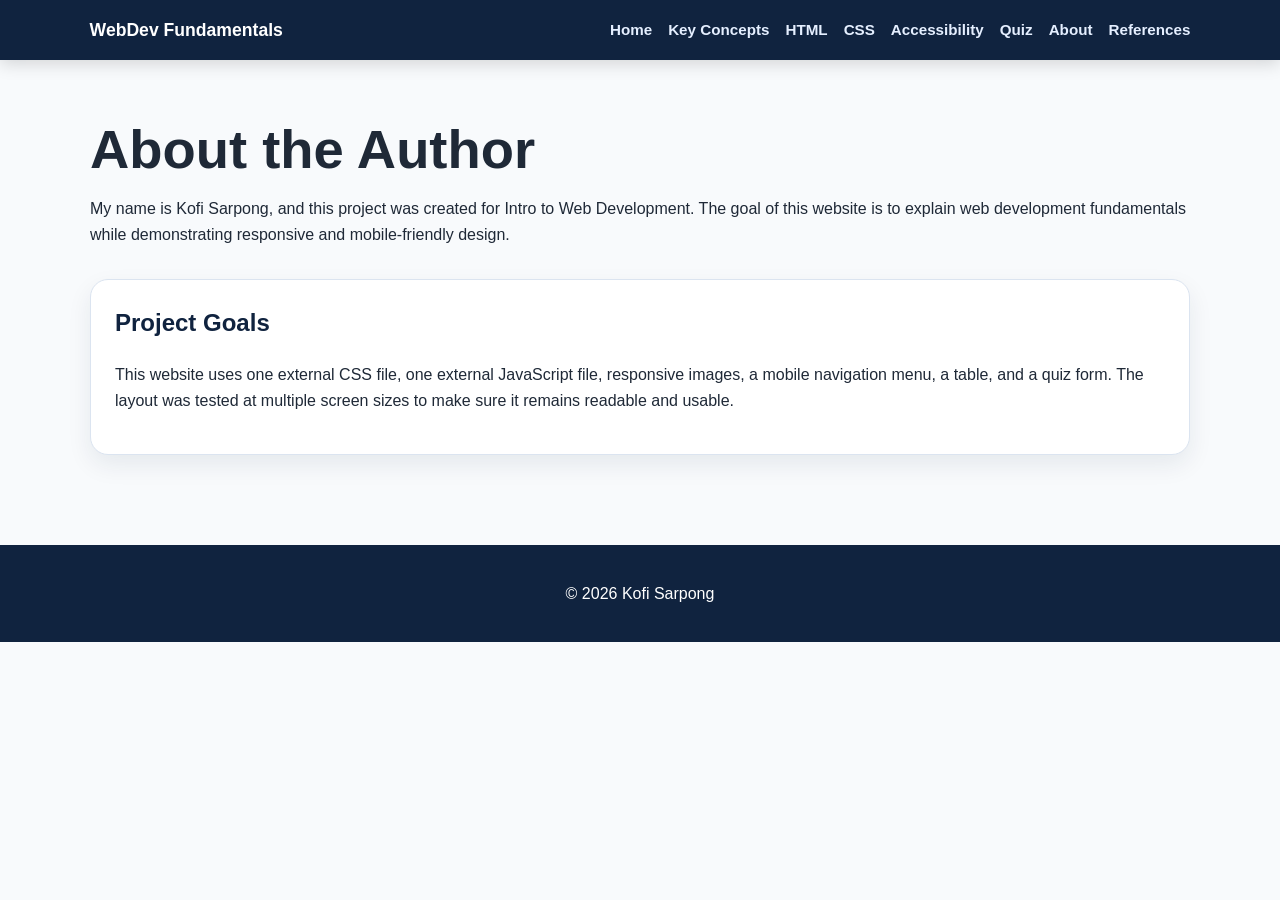
<file: about.html>
<!DOCTYPE html><html lang="en"><head><meta charset="UTF-8"><meta name="viewport" content="width=device-width, initial-scale=1.0"><title>About the Author</title><link rel="stylesheet" href="style.css"></head><body>
<header class="site-header"><a class="logo" href="index.html">WebDev Fundamentals</a><button class="menu-toggle" id="menuToggle" aria-label="Open navigation menu">☰</button><nav class="site-nav" id="siteNav"><a href="index.html">Home</a><a href="concepts.html">Key Concepts</a><a href="html.html">HTML</a><a href="css.html">CSS</a><a href="accessibility.html">Accessibility</a><a href="quiz.html">Quiz</a><a href="about.html">About</a><a href="references.html">References</a></nav></header>
<main class="content-page"><section class="page-intro"><h1>About the Author</h1><p>My name is Kofi Sarpong, and this project was created for Intro to Web Development. The goal of this website is to explain web development fundamentals while demonstrating responsive and mobile-friendly design.</p></section>
<section class="card"><h2>Project Goals</h2><p>This website uses one external CSS file, one external JavaScript file, responsive images, a mobile navigation menu, a table, and a quiz form. The layout was tested at multiple screen sizes to make sure it remains readable and usable.</p></section></main><footer><p>&copy; 2026 Kofi Sarpong</p></footer><script src="script.js"></script></body></html>
</file>
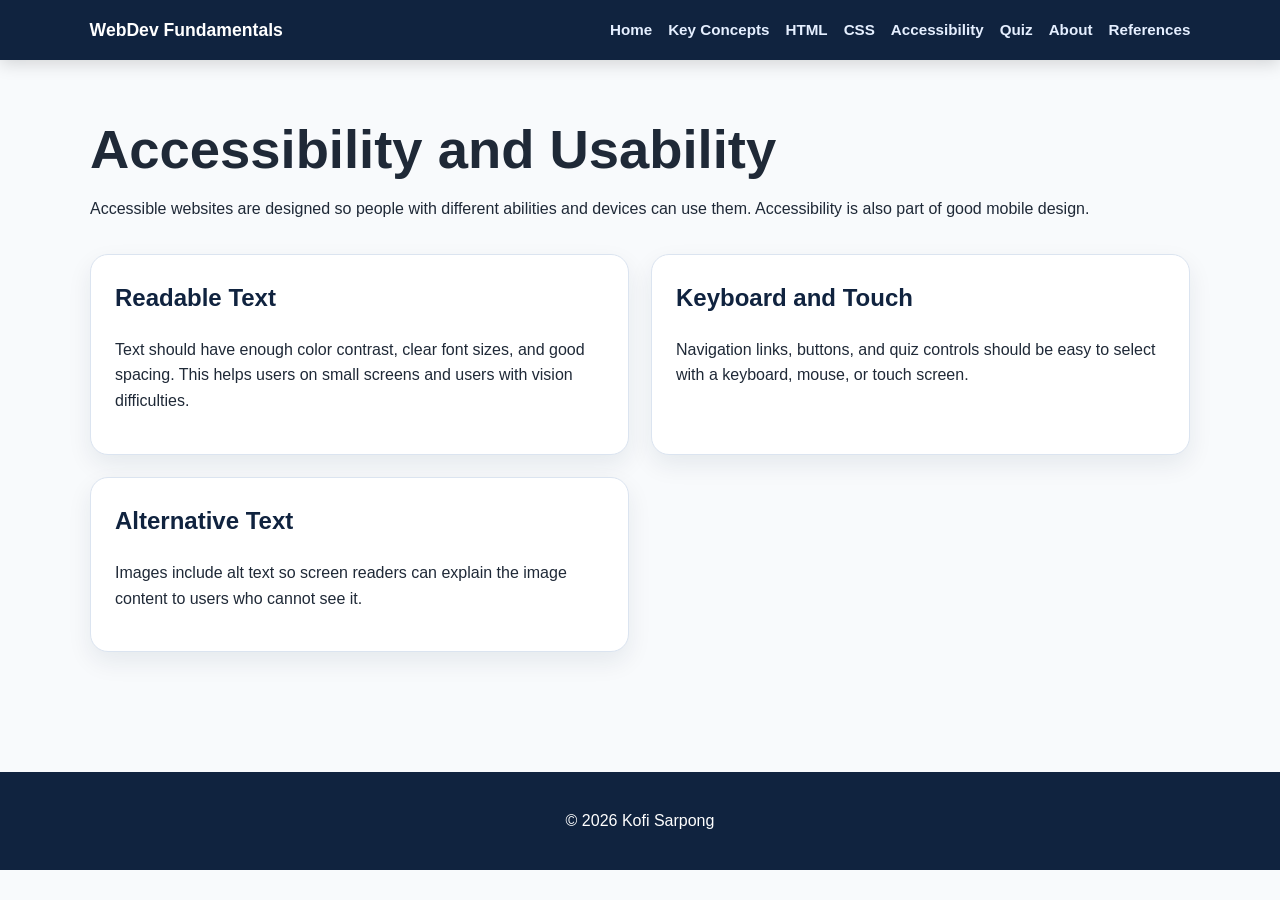
<file: accessibility.html>
<!DOCTYPE html><html lang="en"><head><meta charset="UTF-8"><meta name="viewport" content="width=device-width, initial-scale=1.0"><title>Accessibility</title><link rel="stylesheet" href="style.css"></head><body>
<header class="site-header"><a class="logo" href="index.html">WebDev Fundamentals</a><button class="menu-toggle" id="menuToggle" aria-label="Open navigation menu">☰</button><nav class="site-nav" id="siteNav"><a href="index.html">Home</a><a href="concepts.html">Key Concepts</a><a href="html.html">HTML</a><a href="css.html">CSS</a><a href="accessibility.html">Accessibility</a><a href="quiz.html">Quiz</a><a href="about.html">About</a><a href="references.html">References</a></nav></header>
<main class="content-page"><section class="page-intro"><h1>Accessibility and Usability</h1><p>Accessible websites are designed so people with different abilities and devices can use them. Accessibility is also part of good mobile design.</p></section>
<section class="cards"><article class="card"><h2>Readable Text</h2><p>Text should have enough color contrast, clear font sizes, and good spacing. This helps users on small screens and users with vision difficulties.</p></article><article class="card"><h2>Keyboard and Touch</h2><p>Navigation links, buttons, and quiz controls should be easy to select with a keyboard, mouse, or touch screen.</p></article><article class="card"><h2>Alternative Text</h2><p>Images include alt text so screen readers can explain the image content to users who cannot see it.</p></article></section>
</main><footer><p>&copy; 2026 Kofi Sarpong</p></footer><script src="script.js"></script></body></html>
</file>
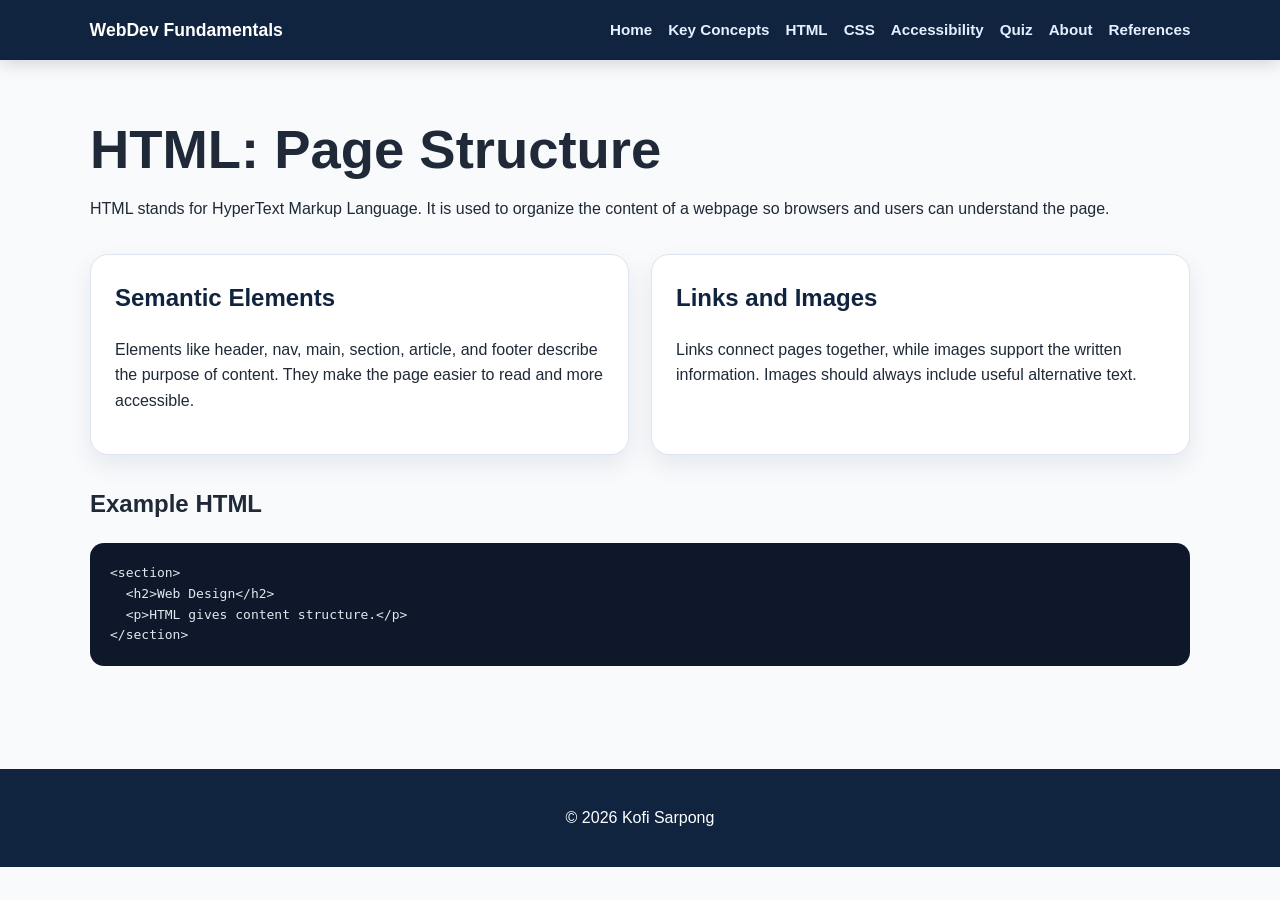
<file: html.html>
<!DOCTYPE html><html lang="en"><head><meta charset="UTF-8"><meta name="viewport" content="width=device-width, initial-scale=1.0"><title>HTML Basics</title><link rel="stylesheet" href="style.css"></head><body>
<header class="site-header"><a class="logo" href="index.html">WebDev Fundamentals</a><button class="menu-toggle" id="menuToggle" aria-label="Open navigation menu">☰</button><nav class="site-nav" id="siteNav"><a href="index.html">Home</a><a href="concepts.html">Key Concepts</a><a href="html.html">HTML</a><a href="css.html">CSS</a><a href="accessibility.html">Accessibility</a><a href="quiz.html">Quiz</a><a href="about.html">About</a><a href="references.html">References</a></nav></header>
<main class="content-page"><section class="page-intro"><h1>HTML: Page Structure</h1><p>HTML stands for HyperText Markup Language. It is used to organize the content of a webpage so browsers and users can understand the page.</p></section>
<section class="cards"><article class="card"><h2>Semantic Elements</h2><p>Elements like header, nav, main, section, article, and footer describe the purpose of content. They make the page easier to read and more accessible.</p></article><article class="card"><h2>Links and Images</h2><p>Links connect pages together, while images support the written information. Images should always include useful alternative text.</p></article></section>
<section><h2>Example HTML</h2><pre><code>&lt;section&gt;
  &lt;h2&gt;Web Design&lt;/h2&gt;
  &lt;p&gt;HTML gives content structure.&lt;/p&gt;
&lt;/section&gt;</code></pre></section></main><footer><p>&copy; 2026 Kofi Sarpong</p></footer><script src="script.js"></script></body></html>
</file>
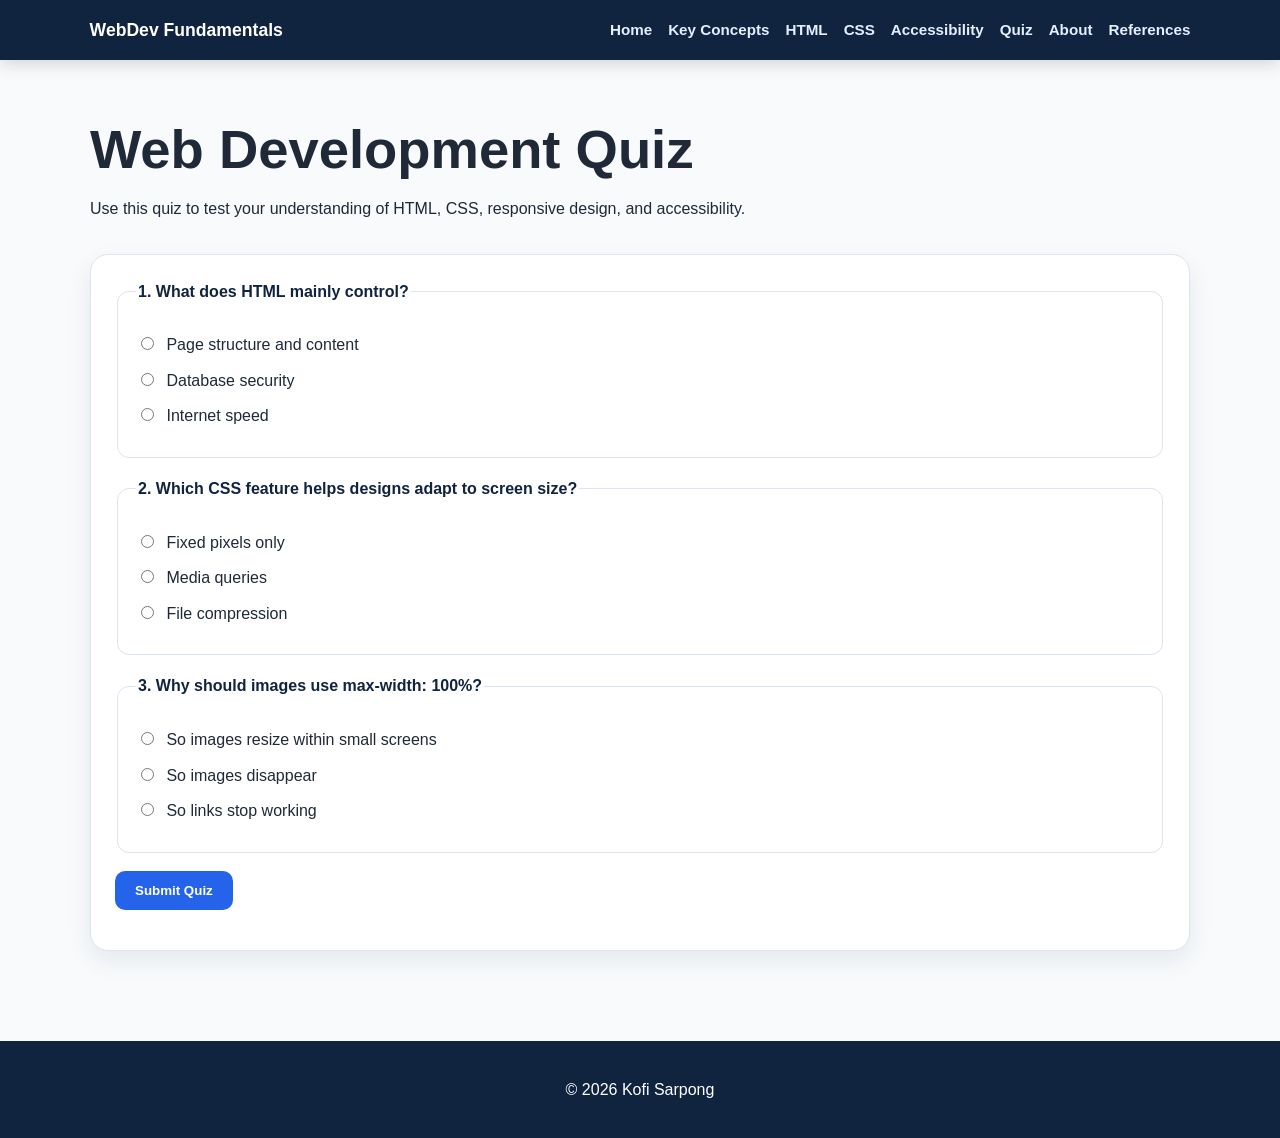
<file: quiz.html>
<!DOCTYPE html><html lang="en"><head><meta charset="UTF-8"><meta name="viewport" content="width=device-width, initial-scale=1.0"><title>Quiz</title><link rel="stylesheet" href="style.css"></head><body>
<header class="site-header"><a class="logo" href="index.html">WebDev Fundamentals</a><button class="menu-toggle" id="menuToggle" aria-label="Open navigation menu">☰</button><nav class="site-nav" id="siteNav"><a href="index.html">Home</a><a href="concepts.html">Key Concepts</a><a href="html.html">HTML</a><a href="css.html">CSS</a><a href="accessibility.html">Accessibility</a><a href="quiz.html">Quiz</a><a href="about.html">About</a><a href="references.html">References</a></nav></header>
<main class="content-page"><section class="page-intro"><h1>Web Development Quiz</h1><p>Use this quiz to test your understanding of HTML, CSS, responsive design, and accessibility.</p></section>
<form id="quizForm" class="quiz-card">
  <fieldset><legend>1. What does HTML mainly control?</legend><label><input type="radio" name="q1" value="correct"> Page structure and content</label><label><input type="radio" name="q1" value="wrong"> Database security</label><label><input type="radio" name="q1" value="wrong"> Internet speed</label></fieldset>
  <fieldset><legend>2. Which CSS feature helps designs adapt to screen size?</legend><label><input type="radio" name="q2" value="wrong"> Fixed pixels only</label><label><input type="radio" name="q2" value="correct"> Media queries</label><label><input type="radio" name="q2" value="wrong"> File compression</label></fieldset>
  <fieldset><legend>3. Why should images use max-width: 100%?</legend><label><input type="radio" name="q3" value="correct"> So images resize within small screens</label><label><input type="radio" name="q3" value="wrong"> So images disappear</label><label><input type="radio" name="q3" value="wrong"> So links stop working</label></fieldset>
  <button class="button" type="submit">Submit Quiz</button>
  <p id="quizResult" class="result" aria-live="polite"></p>
</form></main><footer><p>&copy; 2026 Kofi Sarpong</p></footer><script src="script.js"></script></body></html>
</file>
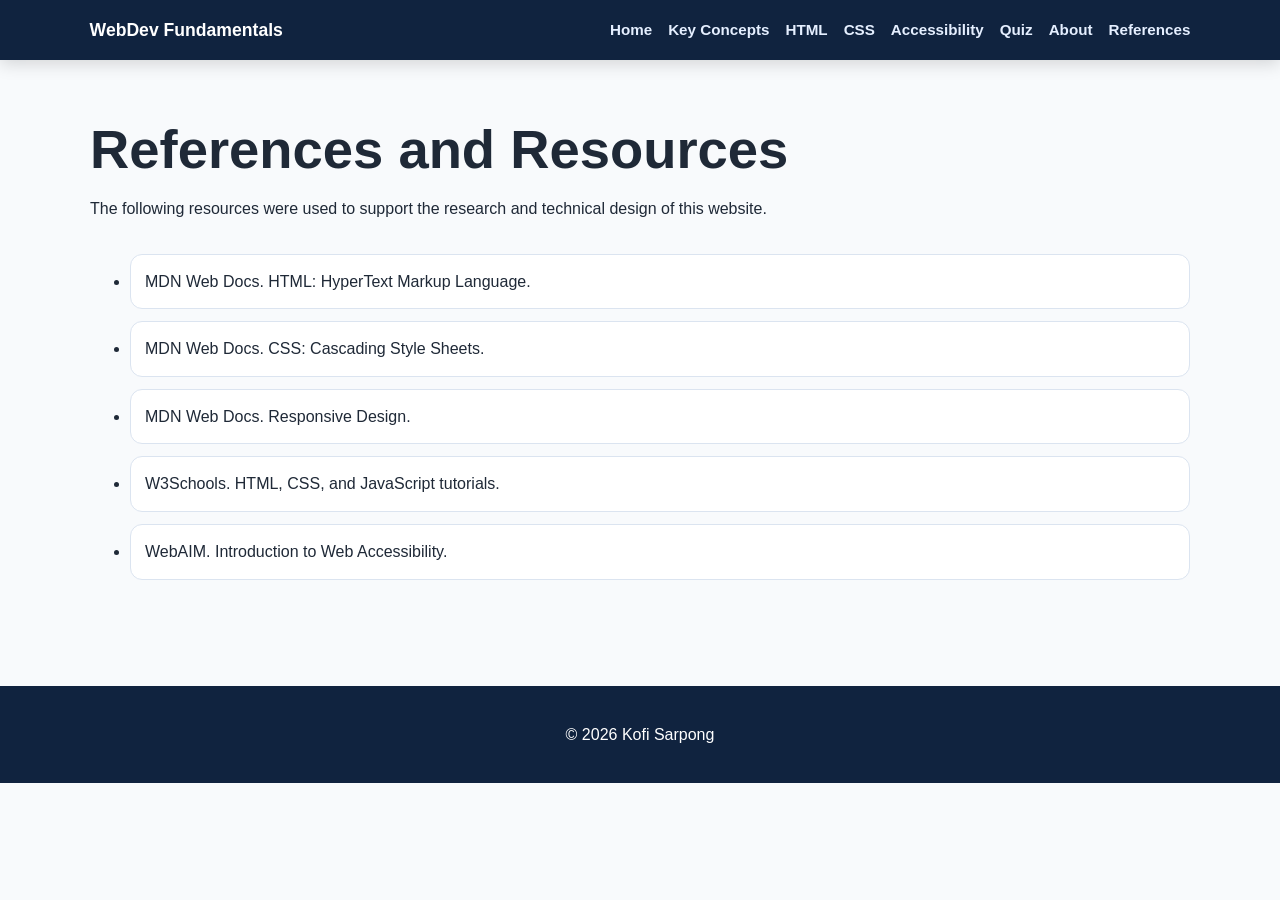
<file: references.html>
<!DOCTYPE html><html lang="en"><head><meta charset="UTF-8"><meta name="viewport" content="width=device-width, initial-scale=1.0"><title>References</title><link rel="stylesheet" href="style.css"></head><body>
<header class="site-header"><a class="logo" href="index.html">WebDev Fundamentals</a><button class="menu-toggle" id="menuToggle" aria-label="Open navigation menu">☰</button><nav class="site-nav" id="siteNav"><a href="index.html">Home</a><a href="concepts.html">Key Concepts</a><a href="html.html">HTML</a><a href="css.html">CSS</a><a href="accessibility.html">Accessibility</a><a href="quiz.html">Quiz</a><a href="about.html">About</a><a href="references.html">References</a></nav></header>
<main class="content-page"><section class="page-intro"><h1>References and Resources</h1><p>The following resources were used to support the research and technical design of this website.</p></section>
<ul class="reference-list"><li>MDN Web Docs. HTML: HyperText Markup Language.</li><li>MDN Web Docs. CSS: Cascading Style Sheets.</li><li>MDN Web Docs. Responsive Design.</li><li>W3Schools. HTML, CSS, and JavaScript tutorials.</li><li>WebAIM. Introduction to Web Accessibility.</li></ul></main><footer><p>&copy; 2026 Kofi Sarpong</p></footer><script src="script.js"></script></body></html>
</file>
<file: style.css>
/* Kofi Sarpong - IT 3203 Project Milestone #3
   This stylesheet controls the entire website and includes responsive design for desktop, tablet, and mobile screens. */
:root{--navy:#10233f;--blue:#2563eb;--light:#f8fafc;--text:#1f2937;--muted:#64748b;--card:#ffffff;--border:#dbe4f0;--accent:#dbeafe}*{box-sizing:border-box}body{margin:0;font-family:Arial,Helvetica,sans-serif;background:var(--light);color:var(--text);line-height:1.6}.site-header{position:sticky;top:0;z-index:10;display:flex;justify-content:space-between;align-items:center;padding:16px 7%;background:var(--navy);box-shadow:0 4px 16px rgba(0,0,0,.15)}.logo{font-weight:700;color:#fff;text-decoration:none;font-size:1.1rem}.site-nav{display:flex;gap:16px}.site-nav a{color:#e5efff;text-decoration:none;font-weight:600;font-size:.95rem}.site-nav a:hover{color:#fff;text-decoration:underline}.menu-toggle{display:none;background:#fff;color:var(--navy);border:0;padding:8px 12px;border-radius:8px;font-size:1.2rem}.hero{display:grid;grid-template-columns:1.1fr .9fr;gap:40px;align-items:center;padding:70px 7%;background:linear-gradient(135deg,#eff6ff,#ffffff)}.hero img,.two-column img{width:100%;max-width:480px;border-radius:18px}.eyebrow{color:var(--blue);font-weight:700;text-transform:uppercase;letter-spacing:.06em}.hero h1,.page-intro h1{font-size:clamp(2rem,5vw,3.4rem);line-height:1.1;margin:10px 0}.hero-text{font-size:1.15rem;max-width:700px}.button{display:inline-block;background:var(--blue);color:white;text-decoration:none;border:0;border-radius:10px;padding:12px 20px;font-weight:700;cursor:pointer}.button:hover{background:#1d4ed8}.content-page{width:min(1100px,90%);margin:0 auto;padding:50px 0}.page-intro{margin-bottom:32px}.cards{display:grid;grid-template-columns:repeat(2,minmax(0,1fr));gap:22px;margin:30px 0}.three-column{grid-template-columns:repeat(3,minmax(0,1fr));width:min(1100px,90%);margin:30px auto 60px}.card,.quiz-card{background:var(--card);border:1px solid var(--border);border-radius:18px;padding:24px;box-shadow:0 10px 25px rgba(15,35,63,.08)}.card h2{color:var(--navy);margin-top:0}.two-column{display:grid;grid-template-columns:1fr 1fr;gap:34px;align-items:center}.table-wrap{overflow-x:auto;background:white;border-radius:14px;border:1px solid var(--border)}table{width:100%;border-collapse:collapse;min-width:540px}th,td{border:1px solid var(--border);padding:14px;text-align:left}th{background:var(--accent);color:var(--navy)}pre{white-space:pre-wrap;background:#0f172a;color:#e2e8f0;padding:20px;border-radius:14px;overflow:auto}.quiz-card fieldset{border:1px solid var(--border);border-radius:12px;margin-bottom:18px;padding:18px}.quiz-card legend{font-weight:700;color:var(--navy)}.quiz-card label{display:block;margin:10px 0}.quiz-card input{margin-right:8px}.result{font-weight:700;margin-top:16px}.reference-list li{background:#fff;border:1px solid var(--border);border-radius:12px;margin:12px 0;padding:14px}footer{text-align:center;background:var(--navy);color:#fff;padding:20px;margin-top:40px}
/* Tablet screens */
@media (max-width: 900px){.hero,.two-column{grid-template-columns:1fr}.three-column{grid-template-columns:1fr 1fr}.site-header{align-items:flex-start}.site-nav{flex-wrap:wrap;justify-content:flex-end}.hero{padding-top:45px}}
/* Phone screens */
@media (max-width: 600px){.site-header{padding:14px 5%;flex-wrap:wrap}.menu-toggle{display:block}.site-nav{display:none;width:100%;flex-direction:column;gap:0;margin-top:12px}.site-nav.active{display:flex}.site-nav a{padding:12px;background:#16345f;border-top:1px solid rgba(255,255,255,.15)}.hero{padding:36px 5%}.content-page{width:92%;padding:34px 0}.cards,.three-column{grid-template-columns:1fr;width:92%}.card,.quiz-card{padding:18px}.hero h1,.page-intro h1{font-size:2rem}table{font-size:.9rem}.button{width:100%;text-align:center}input[type="radio"]{transform:scale(1.2)}}
</file>
